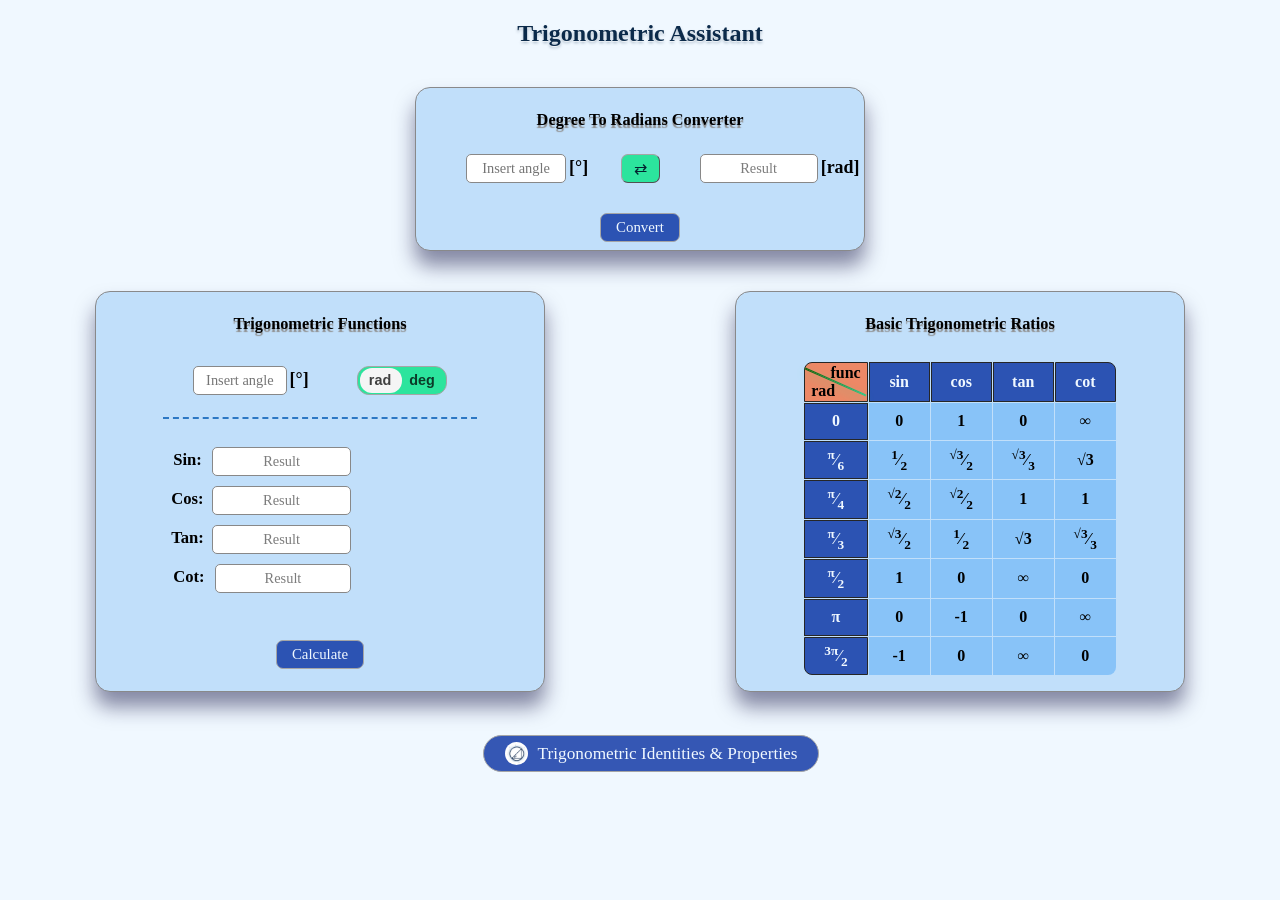
<file: index.html>
<!DOCTYPE html>
<html lang="en">
<head>
    <meta charset="UTF-8">
    <meta name="viewport" content="width=device-width, initial-scale=1.0">
    <title>Trigonometric Assistant</title>
    <link rel="icon" type="image/x-icon" href="./assets/icons/TrigonometricAssistantLogo-TransparentBG.png">
    <link rel="stylesheet" href="./styles/index.css">
    <link rel="stylesheet" href="./styles/style.css">
</head>
<body>
    <div class="pageHeaderContainer">
        <h2>Trigonometric Assistant</h2>
    </div>
    <div class="deg2radConverterMainContainer">
        <div class="headerConverterContainer">
            <h4 class="headerOfContainer" id="headerOfConverter">Degree To Radians Converter</h4>
        </div>
        <div class="angleConverterContainer" id="angleConverterContainer">
            <div class="inputContainer">
                <input type="text" class="angleInput" id="angleConverterInput" name="angleInput" placeholder="Insert angle" autocomplete="off">
                <!-- <span class="unit" id="angleInputUnitLabel">[rad]</span> -->
                <span class="unit" id="angleInputUnitLabel">[°]</span>
                <!-- <label for="deg2radInput" id="deg2radInputLabel">[°]</label> -->
            </div>
            <button type="button" id="swapBtn">⇄</button>
            <div class="resultContainer">
                <output for="angleInput" class="calculationResult" id="angleResult">Result</output>
                <!-- <span class="unit" id="angleResultUnitLabel">[°]</span> -->
                <span class="unit" id="angleResultUnitLabel">[rad]</span>
            </div>
        </div>
        <div class="convertBtnContainer" id="convertBtnContainer">
            <button type="button" class="getResultsBtn" id="convertBtn">Convert</button>
        </div>
    </div>
    <div class="trigFuncMainContainer">
        <div class="trigCalculationsContainer">
            <div class="headerCalculationsContainer">
                <h4 class="headerOfContainer">Trigonometric Functions</h4>
            </div>
            <div class="calculationsMainContainer">
                <div class="angleInputSetupContainer">
                    <div class="inputContainer">
                        <input type="text" class="angleInput" id="angleInputTrigFunc" name="angleInputTrigFunc" placeholder="Insert angle" autocomplete="off">
                        <span class="unit" id="angleInputTrigFuncUnitLabel">[°]</span>
                    </div>
                    <button type="button" class="switchAngleUnitBtn" aria-pressed="false" id="switchAngleUnitBtn">
                        <span class="unitLabelToggleBtn radUnitLabel">rad</span>
                        <span class="unitLabelToggleBtn degUnitLabel">deg</span>
                        <span class="slidingField"></span>
                    </button>
                </div>
                <div class="trigCalculatorResultsContainer">
                    <div class="resultContainer trigFuncResultContainer">
                        <span class="trigFuncLabel trigFuncLabelModified">Sin:</span>
                        <output for="angleInputTrigFunc" class="calculationResult resultTrigFunc" id="sin">Result</output>
                    </div>
                    <div class="resultContainer trigFuncResultContainer">
                        <span class="trigFuncLabel">Cos:</span>
                        <output for="angleInputTrigFunc" class="calculationResult resultTrigFunc" id="cos">Result</output>
                    </div>
                    <div class="resultContainer trigFuncResultContainer">
                        <span class="trigFuncLabel">Tan:</span>
                        <output for="angleInputTrigFunc" class="calculationResult resultTrigFunc" id="tan">Result</output>
                    </div>
                    <div class="resultContainer trigFuncResultContainer">
                        <span class="trigFuncLabel trigFuncLabelModified">Cot:</span>
                        <output for="angleInputTrigFunc" class="calculationResult resultTrigFunc" id="cot">Result</output>
                    </div>
                </div>
                <div class="calculateBtnContainer">
                    <button type="button" class="getResultsBtn" id="calculateTrigFuncBtn">Calculate</button>
                </div>
            </div>
        </div>
        <div class="trigCalculationsContainer">
            <div class="headerCalculationsContainer">
                <h4 class="headerOfContainer">Basic Trigonometric Ratios</h4>
            </div>
            <div class="calculationsMainContainer">
                <table class="trigonometricTable" id="trigonometricTable">
                    <tr>
                        <th id="specialCell">
                            <div class="trigTableLabelContainer">
                                <span class="s1">func</span>
                                <div class="rotatedDiv"></div>
                                <span class="s2">rad</span>
                            </div>
                        </th>
                        <th class="tableTrigHeader">sin</th>
                        <th class="tableTrigHeader">cos</th>
                        <th class="tableTrigHeader">tan</th>
                        <th class="tableTrigHeader">cot</th>
                    </tr>
                    <tr>
                        <th class="tableTrigHeader tableRowHeader">0</th>
                        <td>0</td>
                        <td>1</td>
                        <td>0</td>
                        <td>&infin;</td>
                    </tr>
                    <tr>
                        <th class="tableTrigHeader tableRowHeader">
                            <sup>&pi;</sup>&frasl;<sub>6</sub>
                        </th>
                        <td>
                            <sup>1</sup>&frasl;<sub>2</sub>
                        </td>
                        <td>
                            <sup>&radic;3</sup>&frasl;<sub>2</sub>
                        </td>
                        <td>
                            <sup>&radic;3</sup>&frasl;<sub>3</sub>
                        </td>
                        <td>&radic;3</td>
                    </tr>
                    <tr>
                        <th class="tableTrigHeader tableRowHeader">
                            <sup>&pi;</sup>&frasl;<sub>4</sub>
                        </th>
                        <td>
                            <sup>&radic;2</sup>&frasl;<sub>2</sub>
                        </td>
                        <td>
                            <sup>&radic;2</sup>&frasl;<sub>2</sub>
                        </td>
                        <td>1</td>
                        <td>1</td>
                    </tr>
                    <tr>
                        <th class="tableTrigHeader tableRowHeader">
                            <sup>&pi;</sup>&frasl;<sub>3</sub>
                        </th>
                        <td>
                            <sup>&radic;3</sup>&frasl;<sub>2</sub>
                        </td>
                        <td>
                            <sup>1</sup>&frasl;<sub>2</sub>
                        </td>
                        <td>&radic;3</td>
                        <td>
                            <sup>&radic;3</sup>&frasl;<sub>3</sub>
                        </td>
                    </tr>
                    <tr>
                        <th class="tableTrigHeader tableRowHeader">
                            <sup>&pi;</sup>&frasl;<sub>2</sub>
                        </th>
                        <td>1</td>
                        <td>0</td>
                        <td>&infin;</td>
                        <td>0</td>
                    </tr>
                    <tr>
                        <th class="tableTrigHeader tableRowHeader">&pi;</th>
                        <td>0</td>
                        <td>-1</td>
                        <td>0</td>
                        <td>&infin;</td>
                    </tr>
                    <tr>
                        <th class="tableTrigHeader tableRowHeader">
                            <sup>3&pi;</sup>&frasl;<sub>2</sub>
                        </th>
                        <td>-1</td>
                        <td>0</td>
                        <td>&infin;</td>
                        <td>0</td>
                    </tr>
                </table>
                
            </div>

        </div>
    </div>
    <div class="navigateToPageBtnContainer">
        <a href="trigIdentitiesProperties.html" alt="goToTrigProperties">
            <img src="./assets/icons/TrigonometricAssistantLogo.png" alt="TrigonometricAssistantLogo">
            <span>Trigonometric Identities & Properties</span>
        </a>
    </div>

    <script type="module" src="./scripts/main.js"></script>
</body>
</html>
</file>
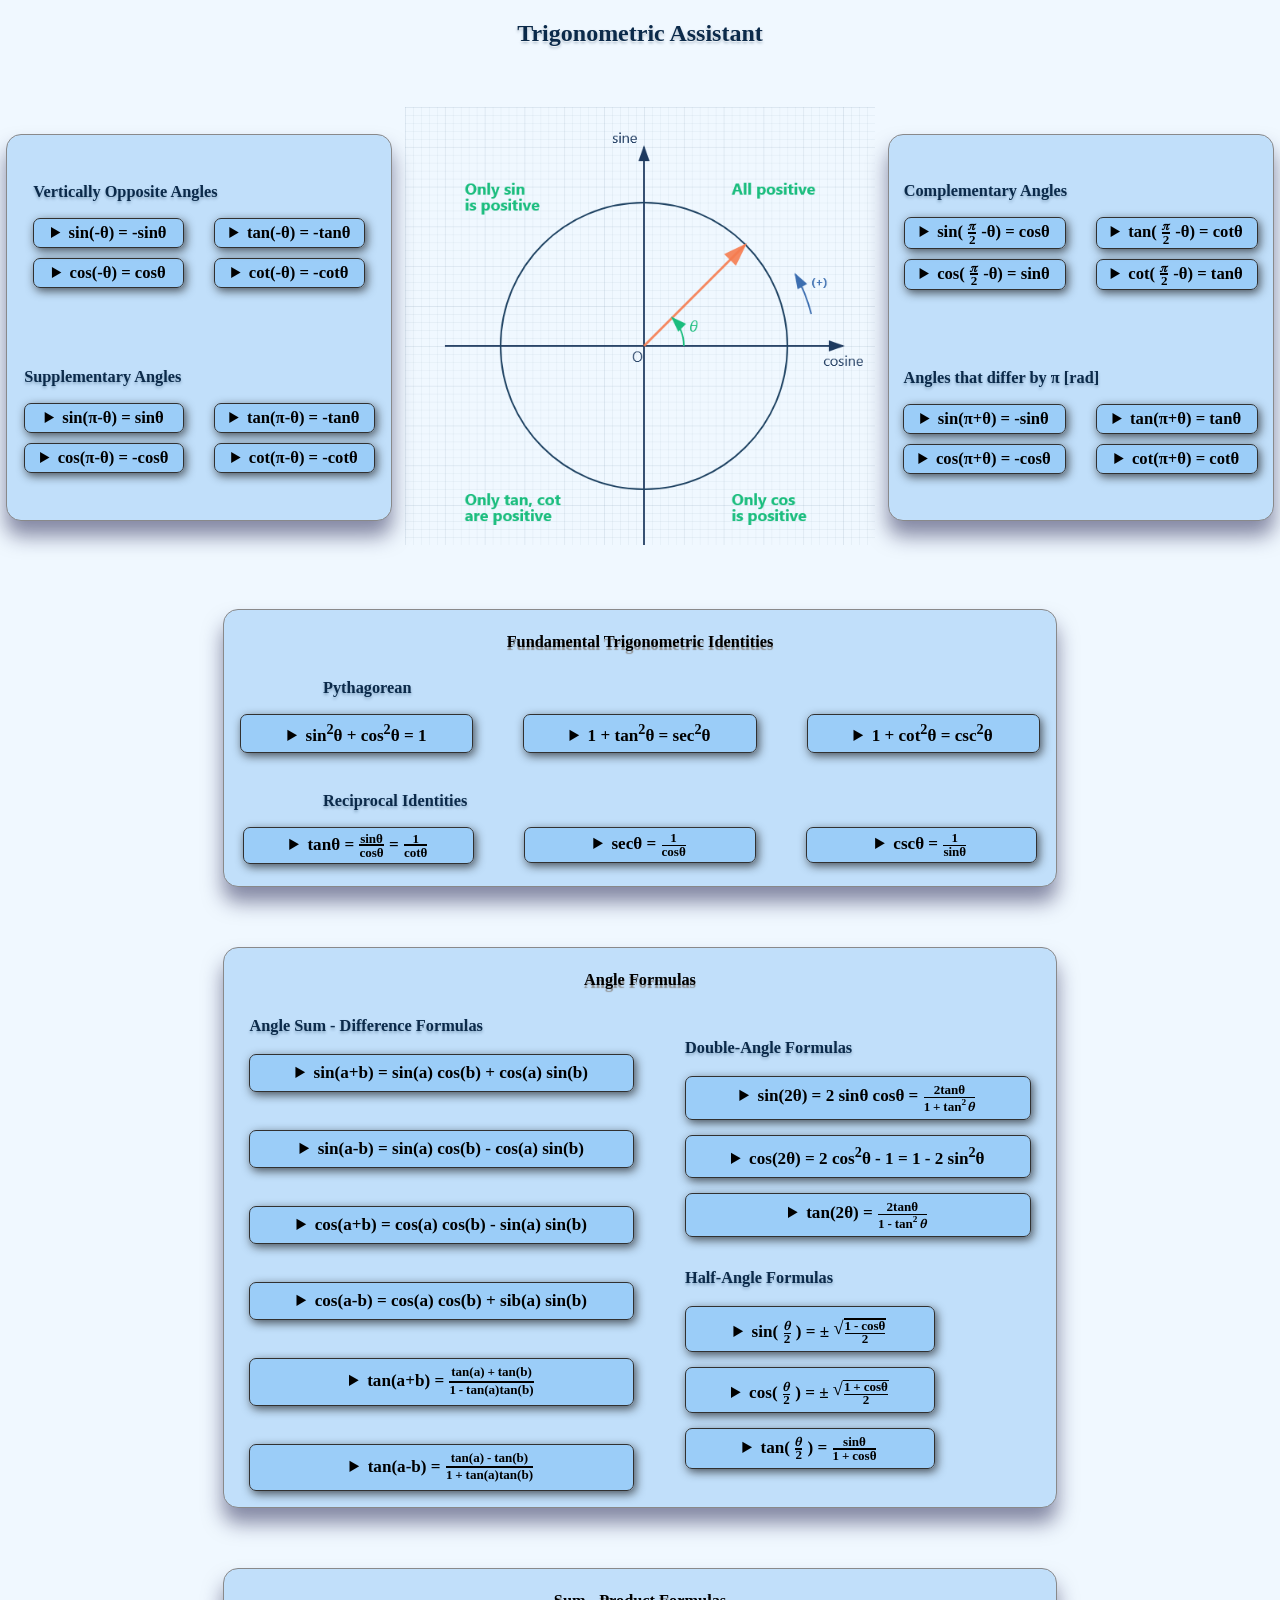
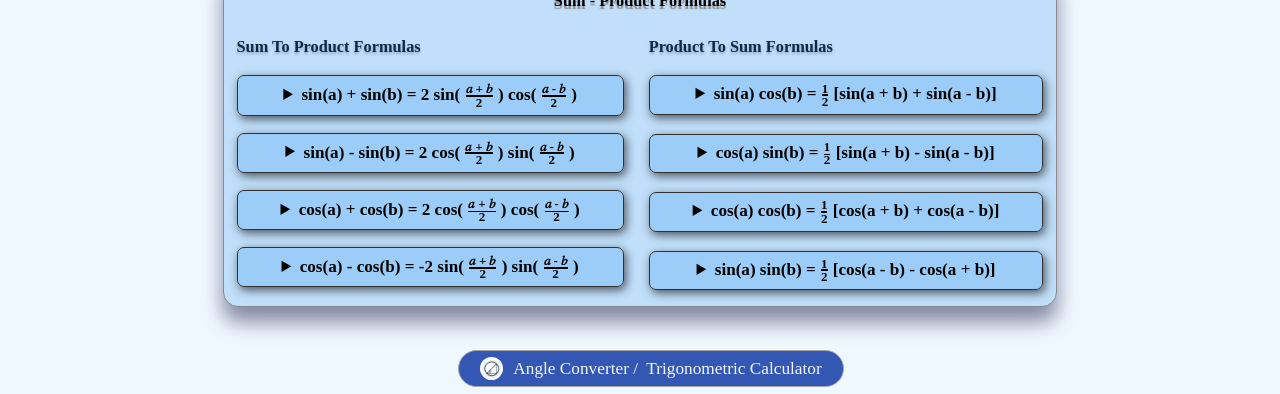
<file: trigIdentitiesProperties.html>
<!DOCTYPE html>
<html lang="en">
<head>
    <meta charset="UTF-8">
    <meta name="viewport" content="width=device-width, initial-scale=1.0">
    <title>Trigonometric Assistant</title>
    <link rel="icon" type="image/x-icon" href="./assets/icons/TrigonometricAssistantLogo-TransparentBG.png">
    <link rel="stylesheet" href="./styles/trigIdentitiesProperties.css">
    <link rel="stylesheet" href="./styles/style.css">
</head>
<body>
    <div class="pageHeaderContainer">
        <h2>Trigonometric Assistant</h2>
    </div>
    <div class="trigTheoryUnitCircleMainContainer">
        <div class="trigTheoryUnitCircleSectionContainer periodicityIdentitiesContainer">
            <div class="propertiesContainer">
                <span class="propertiesTitle">Vertically Opposite Angles</span>
                <ul class="trigIdsPropertiesList periodicityPropertiesList">
                    <li>sin(-θ) = -sinθ</li>
                    <li>cos(-θ) = cosθ</li>
                    <li>tan(-θ) = -tanθ</li>
                    <li>cot(-θ) = -cotθ</li>
                </ul>
            </div>
            <div class="propertiesContainer">
                <span class="propertiesTitle">Supplementary Angles</span>
                <ul class="trigIdsPropertiesList periodicityPropertiesList">
                    <li>sin(π-θ) = sinθ</li>
                    <li>cos(π-θ) = -cosθ</li>
                    <li>tan(π-θ) = -tanθ</li>
                    <li>cot(π-θ) = -cotθ</li>
                </ul>
            </div>
        </div>
        <div class="unitCircleContainer">
            <img src="./assets/images/UnitCircle.png" alt="UnitCircle.png">
        </div>
        <div class="trigTheoryUnitCircleSectionContainer periodicityIdentitiesContainer">
            <div class="propertiesContainer">
                <span class="propertiesTitle">Complementary Angles</span>
                <ul class="trigIdsPropertiesList periodicityPropertiesList">
                    <li>sin(
                        <math>
                            <mfrac>
                                <mrow>
                                    <mi>π</mi>
                                </mrow>
                                <mrow>
                                    <mn>2</mn>
                                </mrow>
                            </mfrac>
                        </math>
                        -θ) = cosθ</li>
                    <li>cos(
                        <math>
                            <mfrac>
                                <mrow>
                                    <mi>π</mi>
                                </mrow>
                                <mrow>
                                    <mn>2</mn>
                                </mrow>
                            </mfrac>
                        </math>
                        -θ) = sinθ</li>
                    <li>tan(
                        <math>
                            <mfrac>
                                <mrow>
                                    <mi>π</mi>
                                </mrow>
                                <mrow>
                                    <mn>2</mn>
                                </mrow>
                            </mfrac>
                        </math>
                        -θ) = cotθ</li>
                    <li>cot(
                        <math>
                            <mfrac>
                                <mrow>
                                    <mi>π</mi>
                                </mrow>
                                <mrow>
                                    <mn>2</mn>
                                </mrow>
                            </mfrac>
                        </math>
                        -θ) = tanθ</li>
                </ul>
            </div>
            <div class="propertiesContainer">
                <span class="propertiesTitle">Angles that differ by π [rad]</span>
                <ul class="trigIdsPropertiesList periodicityPropertiesList">
                    <li>sin(π+θ) = -sinθ</li>
                    <li>cos(π+θ) = -cosθ</li>
                    <li>tan(π+θ) = tanθ</li>
                    <li>cot(π+θ) = cotθ</li>
                </ul>
            </div>
        </div>

    </div>
    <div class="trigIdsPropertiesContainer wideContainer">
    <!-- <div class="trigTheorySectionContainer" id="fundamentalTrigIdentities"> -->
        <div class="headerPropertiesContainer">
            <h4 class="headerOfContainer">Fundamental Trigonometric Identities</h4>
        </div>
        <!-- <span class="">Fundamental Trigonometric Identities</span> -->
        <div class="fundamentalTrigIdentitiesContainer">
            <div class="propertiesContainer">
                <span class="propertiesTitle">Pythagorean</span>
                <ul class="trigIdsPropertiesList">
                    <li>
                        sin<sup>2</sup>θ + cos<sup>2</sup>θ = 1
                    </li>
                    <li>
                        1 + tan<sup>2</sup>θ = sec<sup>2</sup>θ
                    </li>
                    <li>
                        1 + cot<sup>2</sup>θ = csc<sup>2</sup>θ
                    </li>
                </ul>
            </div>
            <div class="propertiesContainer">
                <span class="propertiesTitle">Reciprocal Identities</span>
                <ul class="trigIdsPropertiesList">
                    <li>
                        tanθ = 
                        <math>
                            <mfrac>
                                <mrow>
                                    <mi>sinθ</mi>
                                </mrow>
                                <mrow>
                                    <mi>cosθ</mi>
                                </mrow>
                            </mfrac>
                        </math>
                        = 
                        <math>
                            <mfrac>
                                <mrow>
                                    <mn>1</mn>
                                </mrow>
                                <mrow>
                                    <mi>cotθ</mi>
                                </mrow>
                            </mfrac>
                        </math>
                    </li>
                    <li>
                        secθ = 
                        <math>
                            <mfrac>
                                <mrow>
                                    <mn>1</mn>
                                </mrow>
                                <mrow>
                                    <mi>cosθ</mi>
                                </mrow>
                            </mfrac>
                        </math>
                    </li>
                    <li>
                        cscθ = 
                        <math>
                            <mfrac>
                                <mrow>
                                    <mn>1</mn>
                                </mrow>
                                <mrow>
                                    <mi>sinθ</mi>
                                </mrow>
                            </mfrac>
                        </math>
                    </li>
                </ul>
            </div>
        </div>
    </div>
    <div class="trigIdsPropertiesContainer wideContainer">
        <div class="headerPropertiesContainer">
            <h4 class="headerOfContainer">Angle Formulas</h4>
        </div>
        <div class="angleFormulasContainer">
            <div class="sum-diffAngleFormulasContainer">
                <div class="propertiesContainer">
                    <span class="propertiesTitle">Angle Sum - Difference Formulas</span>
                    <ul class="trigIdsPropertiesList">
                        <li>
                            sin(a+b) = sin(a) cos(b) + cos(a) sin(b)
                        </li>
                        <li>
                            sin(a-b) = sin(a) cos(b) - cos(a) sin(b)
                        </li>
                        <li>
                            cos(a+b) = cos(a) cos(b) - sin(a) sin(b)
                        </li>
                        <li>
                            cos(a-b) = cos(a) cos(b) + sib(a) sin(b)
                        </li>
                        <li>
                            tan(a+b) = 
                            <math>
                                <mfrac>
                                    <mrow>
                                        <mi>tan(a)</mi>&nbsp;
                                        <mo>+</mo>&nbsp;
                                        <mi>tan(b)</mi>
                                    </mrow>
                                    <mrow>
                                        <mn>1</mn>&nbsp;
                                        <mo>-</mo>&nbsp;
                                        <mi>tan(a)</mi>&nbsp;
                                        <mi>tan(b)</mi>
                                    </mrow>
                                </mfrac>
                            </math>
                        </li>
                        <li>
                            tan(a-b) = 
                            <math>
                                <mfrac>
                                    <mrow>
                                        <mi>tan(a)</mi>&nbsp;
                                        <mo>-</mo>&nbsp;
                                        <mi>tan(b)</mi>
                                    </mrow>
                                    <mrow>
                                        <mn>1</mn>&nbsp;
                                        <mo>+</mo>&nbsp;
                                        <mi>tan(a)</mi>&nbsp;
                                        <mi>tan(b)</mi>
                                    </mrow>
                                </mfrac>
                            </math>    
                        </li>
                    </ul>
                </div>
            </div>
            <div class="half-doubleAngleFormulasContainer">
                <div class="propertiesContainer">
                    <span class="propertiesTitle">Double-Angle Formulas</span>
                    <ul class="trigIdsPropertiesList">
                        <li>
                            sin(2θ) = 2 sinθ cosθ = 
                            <math>
                                <mfrac>
                                    <mrow>
                                        <mn>2</mn>&nbsp;
                                        <mi>tanθ</mi>
                                    </mrow>
                                    <mrow>
                                        <mn>1</mn>&nbsp;
                                        <mo>+</mo> &nbsp;
                                        <msup>
                                            <mi>tan</mi>
                                            <mn>2</mn>
                                        </msup>
                                        <mi>θ</mi>
                                    </mrow>
                                </mfrac>
                            </math>    
                        </li>
                        <li>
                            cos(2θ) = 2 cos<sup>2</sup>θ - 1 = 1 - 2 sin<sup>2</sup>θ    
                        </li>
                        <li>
                            tan(2θ) = 
                            <math>
                                <mfrac>
                                    <mrow>
                                        <mn>2</mn>&nbsp;
                                        <mi>tanθ</mi>
                                    </mrow>
                                    <mrow>
                                        <mn>1</mn>&nbsp;
                                        <mo>-</mo>&nbsp;
                                        <msup>
                                            <mi>tan</mi>
                                            <mn>2</mn>
                                        </msup>
                                        <mi>θ</mi>
                                    </mrow>
                                </mfrac>
                            </math>    
                        </li>
                    </ul>
                </div>
                <div class="propertiesContainer">
                    <span class="propertiesTitle">Half-Angle Formulas</span>
                    <ul class="trigIdsPropertiesList">
                        <li>
                            sin(
                                <math>
                                    <mfrac>
                                        <mrow><mi>θ</mi></mrow>
                                        <mrow><mn>2</mn></mrow>
                                    </mfrac>
                                </math>
                            ) = &PlusMinus;
                            <math>
                                <msqrt>
                                    <mfrac>
                                        <mrow>
                                            <mn>1</mn>&nbsp;
                                            <mo>-</mo>&nbsp;
                                            <mi>cosθ</mi>
                                        </mrow>
                                        <mrow><mn>2</mn></mrow>
                                    </mfrac>
                                </msqrt>
                            </math>
                        </li>
                        <li>
                            cos(
                                <math>
                                    <mfrac>
                                        <mrow><mi>θ</mi></mrow>
                                        <mrow><mn>2</mn></mrow>
                                    </mfrac>
                                </math>
                            ) = &PlusMinus;
                            <math>
                                <msqrt>
                                    <mfrac>
                                        <mrow>
                                            <mn>1</mn>&nbsp;
                                            <mo>+</mo>&nbsp;
                                            <mi>cosθ</mi>
                                        </mrow>
                                        <mrow><mn>2</mn></mrow>
                                    </mfrac>
                                </msqrt>
                            </math>
                        </li>
                        <li>
                            tan(
                                <math>
                                    <mfrac>
                                        <mrow><mi>θ</mi></mrow>
                                        <mrow><mn>2</mn></mrow>
                                    </mfrac>
                                </math>
                            ) = 
                            <math>
                                <mfrac>
                                    <mrow><mi>sinθ</mi></mrow>
                                    <mrow>
                                        <mn>1</mn>&nbsp;
                                        <mo>+</mo>&nbsp;
                                        <mi>cosθ</mi>
                                    </mrow>
                                </mfrac>
                            </math>
                        </li>
                    </ul>
                </div>
            </div>
        </div>
        
    </div>    
    <div class="trigIdsPropertiesContainer wideContainer">
        <div class="headerPropertiesContainer">
            <h4 class="headerOfContainer">Sum - Product Formulas</h4>
        </div>
        <div class="sumProductFormulasContainer">
            <div class="propertiesContainer">
                <span class="propertiesTitle">Sum To Product Formulas</span>
                <ul class="trigIdsPropertiesList">
                    <li>
                        sin(a) + sin(b) = 2 sin(
                            <math>
                                <mfrac>
                                    <mrow>
                                        <mi>a</mi>&nbsp;
                                        <mo>+</mo>&nbsp;
                                        <mi>b</mi>
                                    </mrow>
                                    <mrow><mn>2</mn></mrow>
                                </mfrac>
                            </math>
                        ) cos(
                            <math>
                                <mfrac>
                                    <mrow>
                                        <mi>a</mi>&nbsp;
                                        <mo>-</mo>&nbsp;
                                        <mi>b</mi>
                                    </mrow>
                                    <mrow><mn>2</mn></mrow>
                                </mfrac>
                            </math>
                        )
                    </li>
                    <li>
                        sin(a) - sin(b) = 2 cos(
                            <math>
                                <mfrac>
                                    <mrow>
                                        <mi>a</mi>&nbsp;
                                        <mo>+</mo>&nbsp;
                                        <mi>b</mi>
                                    </mrow>
                                    <mrow><mn>2</mn></mrow>
                                </mfrac>
                            </math>
                        ) sin(
                            <math>
                                <mfrac>
                                    <mrow>
                                        <mi>a</mi>&nbsp;
                                        <mo>-</mo>&nbsp;
                                        <mi>b</mi>
                                    </mrow>
                                    <mrow><mn>2</mn></mrow>
                                </mfrac>
                            </math>
                        )
                    </li>
                    <li>
                        cos(a) + cos(b) = 2 cos(
                            <math>
                                <mfrac>
                                    <mrow>
                                        <mi>a</mi>&nbsp;
                                        <mo>+</mo>&nbsp;
                                        <mi>b</mi>
                                    </mrow>
                                    <mrow><mn>2</mn></mrow>
                                </mfrac>
                            </math>
                        ) cos(
                            <math>
                                <mfrac>
                                    <mrow>
                                        <mi>a</mi>&nbsp;
                                        <mo>-</mo>&nbsp;
                                        <mi>b</mi>
                                    </mrow>
                                    <mrow><mn>2</mn></mrow>
                                </mfrac>
                            </math>
                        )
                    </li>
                    <li>
                        cos(a) - cos(b) = -2 sin(
                            <math>
                                <mfrac>
                                    <mrow>
                                        <mi>a</mi>&nbsp;
                                        <mo>+</mo>&nbsp;
                                        <mi>b</mi>
                                    </mrow>
                                    <mrow><mn>2</mn></mrow>
                                </mfrac>
                            </math>
                        ) sin(
                            <math>
                                <mfrac>
                                    <mrow>
                                        <mi>a</mi>&nbsp;
                                        <mo>-</mo>&nbsp;
                                        <mi>b</mi>
                                    </mrow>
                                    <mrow><mn>2</mn></mrow>
                                </mfrac>
                            </math>
                        )
                    </li>
                </ul>
            </div>
            <div class="propertiesContainer">
                <span class="propertiesTitle">Product To Sum Formulas</span>
                <ul class="trigIdsPropertiesList">
                    <li>
                        sin(a) cos(b) = <math><mfrac><mrow><mn>1</mn></mrow><mrow><mn>2</mn></mrow></mfrac></math> [sin(a + b) + sin(a - b)]
                    </li>
                    <li>
                        cos(a) sin(b) = <math><mfrac><mrow><mn>1</mn></mrow><mrow><mn>2</mn></mrow></mfrac></math> [sin(a + b) - sin(a - b)]
                    </li>
                    <li>
                        cos(a) cos(b) = <math><mfrac><mrow><mn>1</mn></mrow><mrow><mn>2</mn></mrow></mfrac></math> [cos(a + b) + cos(a - b)]
                    </li>
                    <li>
                        sin(a) sin(b) = <math><mfrac><mrow><mn>1</mn></mrow><mrow><mn>2</mn></mrow></mfrac></math> [cos(a - b) - cos(a + b)]
                    </li>
                </ul>
            </div>
        </div>
    </div>
    <div class="navigateToPageBtnContainer">
        <a href="index.html" alt="goToConverter-Calculator">
            <img src="./assets/icons/TrigonometricAssistantLogo.png" alt="TrigonometricAssistantLogo">
            <span>Angle Converter / &nbsp;Trigonometric Calculator</span>
        </a>
    </div>
</body>
</html>
</file>
<file: styles/index.css>
.deg2radConverterMainContainer{
    margin-top: 20px;
    width: 35%;
    border: solid rgb(137, 137, 138);
    border-width: 0.001em;
    border-radius: 15px;
    background-color: rgb(193, 223, 250);
    box-shadow: 0 15px 20px rgba(25, 25, 73, 0.5);
    display: flex;
    flex-direction: column;
    align-items: center;
}

.angleConverterContainer{ 
    /* display: flex; */
    /* flex-direction: row; */
    /* justify-content: space-evenly; */
    display: grid;
    grid-template-columns: 1fr auto 1fr;
    width: 100%;
    padding: 3px 0 10px;
    /* padding: 3px 5px 10px; */
    /* border: solid; */
}

.inputContainer{
    /* border: solid; */
    display: flex;
    justify-content: flex-start;
    padding: 0;
    /* padding: 0 40px; */
}

.angleConverterContainer .inputContainer{
    padding-left: 50px;
}

.angleInput{
    /* width: 110px; */
    width: 57%;
    border: 1px solid #888;
    border-radius: 5px;
    background-color: white;
    text-align: center;
    font-family: inherit;
    font-size: 0.9rem;
    outline: 0;
    padding: 5px;
}

.angleConverterContainer .angleInput{
    max-width: 130px;
}

.input-error{
    border: 1px solid rgb(255, 0, 0);
    color: rgb(255, 0, 0);
}

.input-error::placeholder{
    color: rgb(255, 0, 0);
    opacity: 0.5;
}

.unit{
    font-size: 1.12em;
    font-weight: 580;
    margin-top: 3px;
    margin-left: 3px;
}

.resultContainer{
    /* border: solid; */
    display: flex;
    justify-content: center;
    padding: 0;
    /* padding: 0 30px 0 40px; */
}

.angleConverterContainer .resultContainer{
    justify-content: flex-start;
    padding-left: 40px;
}

.calculationResult{
    display: flex;
    justify-content: center;
    /* width: 40px; */
    width: 22%;
    border: 1px solid #888;
    border-radius: 5px;
    background-color: white;
    text-align: center;
    padding: 5px 40px;
    color: #7c7c7c;
    font-size: 0.9rem;
    font-family: inherit;
}

.angleConverterContainer .calculationResult{
    max-width: 48px;
}

.successfullyCalculated{
    color: #000000;
}

#swapBtn{
    /* margin-left: 5px; */
    /* margin-right: 15px; */
    border-width: 0.1ch;
    border-color: rgb(165, 165, 165);
    border-radius: 7px;
    background-color: rgb(44, 228, 157);
    color: rgb(3, 35, 48);
    padding: 1px 12px;
    font-size: 1rem;
    cursor: pointer;
}

#swapBtn:hover{
    background-color: rgb(30, 210, 140);
    box-shadow: 0 4px 10px rgba(44, 228, 157, 0.4);
}

.convertBtnContainer{
    /* border: solid; */
    /* display: block; */
    margin-top: 20px;
    margin-bottom: 5px;
    /* padding-right: 3px; */
    padding-bottom: 3px;
}

.getResultsBtn{
    background-color: rgba(9, 50, 163, 0.808);
    color: aliceblue;
    padding: 5px 15px;
    font-size: 0.93rem;
    font-family: inherit;
    border: 1px solid rgb(165, 165, 165);
    /* border: 0.1ch;
    border-color: rgb(165, 165, 165); */
    border-radius: 7px;
    cursor: pointer;
    transition: 
        background-color 0.2s ease,
        transform 0.15s ease,
        box-shadow 0.15s ease;
}

.getResultsBtn:hover{
    background-color: rgba(9, 50, 163, 1);
    box-shadow: 0 4px 10px rgba(9, 50, 163, 0.35);
    transform: translateY(-1px);
}

.trigFuncMainContainer .trigCalculationsContainer{
    width: 35%;
}

.calculationsMainContainer{
    /* border: solid; */
    width: 70%;
    padding: 3px;
    margin-top: 7px;
    /* position: relative; */
    /* display: flex;
    flex-direction: column;
    justify-content: center; */
}

.angleInputSetupContainer{
    /* border: solid; */
    display: flex;
    flex-direction: row;
    justify-content: space-between;
    gap: 13px;
    /* position: relative; */
    padding-right: 30px;
}

.angleInputSetupContainer .inputContainer{
    padding-left: 30px;
}

#angleInputTrigFunc{
    /* width: 110px; */
    width: 54%;
}

.switchAngleUnitBtn{
    border: 1px solid rgb(165, 165, 165);
    border-radius: 12px;
    /* background-color: rgba(9, 97, 6, 0.829); */
    background-color: rgb(44, 228, 157);
    /* color: aliceblue; */
    color: rgba(0, 0, 0, 0.74);
    padding: 1px 2px;
    position: relative;
    cursor: pointer;
    display: flex;
    align-items: center;
    transition: 
        background-color 0.1s ease,
        box-shadow 0.1s ease;
}

.switchAngleUnitBtn:hover{
    background-color: rgb(30, 210, 140);
    box-shadow: 2px 6px 8px rgba(44, 228, 157, 0.4);
}

.unitLabelToggleBtn{
    /* border: solid; */
    font-size: 1.08em;
    font-weight: 600;
    padding: 3px 9px;
    width: 50%;
    position: relative;
    z-index: 1;
    border-radius: 12px;
}

.slidingField{
    /* border: 1px solid red; */
    border: none;
    width: 48%;
    height: 94%;
    border-radius: 12px;
    position: absolute;
    top: 1px;
    left: 2px;
    background-color: whitesmoke;
    z-index: auto;
    transition: 
        background-image 0.1s ease,
        box-shadow 0.1s ease;
}

.slidingField.btn-is-hovered{
    /* background-color: rgb(255, 148, 109); */
    /* background-image: linear-gradient(to right, rgb(255, 101, 45), rgb(252, 164, 132)); */
    background-image: linear-gradient(to right, rgb(253, 109, 57), rgb(252, 164, 132));
    box-shadow: 0 0px 4px rgb(146, 65, 36);
}

.slidingField.btn-is-hovered.animationDegPressed{
    animation: slideRight 0.4s ease;
}

.slidingField.btn-is-hovered.animationRadPressed{
    animation: slideLeft 0.4s ease;
}

@keyframes slideRight{
    0% {
        transform: translateX(0);
    }

    50%{
        transform: translateX(10px);
    }

    100% {
        transform: translateX(0);
    }
}

@keyframes slideLeft{
    0% {
        transform: translateX(0);
    }

    50%{
        transform: translateX(-10px);
    }

    100%{
        transform: translateX(0);
    }
}

.slidingField.toggled{
    left: auto;
    right: 2px;
}

.trigCalculatorResultsContainer{
    /* border: solid; */
    border-top: 2px dashed #2d78c4;
    margin: 22px 0 22px;
    padding: 28px 0 15px;
    display: flex;
    flex-direction: column;
    align-items: flex-start;
}

.trigFuncResultContainer{
    /* border: solid; */
    width: 60%;
    margin-bottom: 10px;
    padding: 0 0;
}

.trigFuncLabel{
    /* border: solid; */
    font-size: 1.04em;
    font-weight: 590;
    padding: 3px 8px;
}

.trigFuncLabelModified{
    padding: 3px 10px;
}

.trigFuncResultContainer .resultTrigFunc{
    /* width: 70px; */
    width: 33%;
    /* max-width: 90px; */
}

.calculateBtnContainer{
    /* border: solid; */
    display: flex;
    justify-content: center;
    /* margin-bottom: 5px; */
    /* padding-bottom: 2px; */
    /* margin-top: 5px; */
}

.trigonometricTable{
    width: 100%;
    border: none;
    /* border-collapse: collapse; */
    border-spacing: 1px;
    margin-bottom: 12px;
    margin-top: -5px
}

.trigonometricTable tr:first-child th:first-child{
    border-top-left-radius: 8px;
}

.trigonometricTable tr:first-child th:last-child{
    border-top-right-radius: 8px;
}

.trigonometricTable tr:last-child th{
    border-bottom-left-radius: 8px;
}

.trigonometricTable tr:last-child td:last-child{
    border-bottom-right-radius: 8px;
}

.trigonometricTable th, td{
    border: 1px solid hsl(0, 0%, 15%);
    padding: 5px 0;
    text-align: center;
    height: 25px;
    width: 29px;
}

.trigonometricTable th{
    background-color: rgba(9, 50, 163, 0.808);
    color: aliceblue;
    /* box-shadow: 0 4px 10px rgba(9, 50, 163, 0.35); */
}

/* .trigonometricTable th:hover{
    background-color: rgba(9, 50, 163, 1);
} */

#specialCell{
    background-color: rgba(245, 123, 79, 0.863);
    color: rgb(0, 0, 0);
}

.tableTrigHeader{
    transition: 
        background-color 0.1s ease,
        /* transform 0.1s ease */
        box-shadow 0.1s ease;
}

.trigonometricTable td{
    background-color: rgba(136, 195, 248, 1);
    /* background-color: rgb(150, 210, 255); */
    font-weight: 600;
    border: thin;
    transition: 
        background-color 0.1s ease,
        transform 0.1s ease,
        box-shadow 0.1s ease;
}

.trigonometricTable td.is-highlighted{
    background-color: rgb(83, 175, 255);
    transform: translateY(-1px);
    box-shadow: 0 8px 20px rgba(0, 0, 0, 0.18);
}

.tableTrigHeader.is-highlighted{
    background-color: rgba(9 ,50, 163, 1);
    /* transform: translateY(-1px); */
    box-shadow: 0 8px 20px rgba(0, 0, 0, 0.18);
}

/* .trigonometricTable td:hover{
    background-color: rgb(83, 175, 255);
    transform: translateY(-1px);
    box-shadow: 0 8px 20px rgba(0, 0, 0, 0.18);
} */

/* .trigonometricTable tr:hover{
    background-color: rgba(9, 50, 163, 1);
} */

.trigTableLabelContainer{
    /* border: solid; */
    margin: -5px 0;
    display: flex;
    flex-direction: column;
    align-items: center;
    position: relative;
    /* overflow: hidden; */
}

.rotatedDiv{
    /* border: 1px solid rgb(0, 0, 0); */
    border: 1px solid;
    border-image: linear-gradient(to right, rgb(9, 97, 6), rgb(30, 210, 140)) 1;
    /* box-shadow: 2px 1px 2px rgb(41, 41, 41); */
    box-shadow: 2px 4px 10px rgba(44, 228, 157, 0.4);
    transform: rotate(24deg);
    width: 106%;
}

.trigTableLabelContainer .s1{
    align-self: flex-end;
    transform: translate(-6px, 1px);
}

.trigTableLabelContainer .s2{
    align-self: flex-start;
    transform: translate(6px, -1px);  
}
</file>
<file: styles/style.css>
body{
    font-family: Cambria, Cochin, Georgia, Times, 'Times New Roman', serif;
    background-color: aliceblue;
    margin: 0;
    display: flex;
    flex-direction: column;
    align-items: center;
}

.pageHeaderContainer h2{
    /* font-size: 1.6em; */
    color: #0b2a4a;
    text-shadow:
        0 1px 0 rgba(255,255,255,0.6),
        0 2px 3px rgba(11, 42, 74, 0.3);
    /* text-shadow: 0 3px 1px hsl(0, 0%, 56%); */
}

.headerOfContainer{
    font-size: 1.02rem;
    text-shadow: 0 3px 1px hsl(0, 0%, 56%);
}

.trigFuncMainContainer, .trigTheoryUnitCircleMainContainer{
    /* border: solid; */
    display: flex;
    flex-direction: row;
    justify-content: space-around;
    /* align-items: center; */
    width: 100%;
    margin-top: 40px;
    /* justify-content: center; */
}

.trigCalculationsContainer, .trigTheoryUnitCircleSectionContainer, .trigIdsPropertiesContainer{
    /* width: 35%; */
    /* Remember to define calculations container*/
    border: solid rgb(137, 137, 138);
    border-width: 0.001em;
    border-radius: 15px;
    background-color: rgb(193, 223, 250);
    box-shadow: 0 15px 20px rgba(25, 25, 73, 0.5);
    display: flex;
    flex-direction: column;
    align-items: center;
}

.navigateToPageBtnContainer{
    /* border: solid; */
    margin-top: 43px;
    margin-bottom: 7px;
}

.navigateToPageBtnContainer a{
    width: 100%;
    padding: 6px 10px;
    display: flex;
    flex-direction: row;
    justify-content: center;
    align-items: center;
    background: rgba(9, 50, 163, 0.808);
    border: 1px solid rgb(165, 165, 165);
    border-radius: 25px;
    color: aliceblue;
    text-decoration: none;
    font-size: 1.08rem;
    transition:
        background-color 0.15s ease,
        transform 0.1s ease,
        box-shadow 0.1s ease;
}

.navigateToPageBtnContainer a:hover{
    background-color: rgba(9, 50, 163, 1);
    box-shadow: 0 4px 10px rgba(9, 50, 163, 0.35);
    transform: translateY(-1px);
}

.navigateToPageBtnContainer a img{
    width: 23px;
    height: 23px;
    border-radius: 50%;
    margin-right: 10px;
}
</file>
<file: styles/trigIdentitiesProperties.css>
.periodicityIdentitiesContainer{
    padding-top: 15px;
    width: 30%;
    height: 370px;
    align-self: center;
    display: flex;
    flex-direction: column;
    justify-content: space-around;
}

.propertiesContainer{
    /* border: solid; */
    display: flex;
    flex-direction: column;
    align-items: flex-start;
    padding: 5px 10px 0;
}

.propertiesTitle{
    font-size: 1.02rem;
    font-weight: 700;
    color: #0b2a4a;
    text-shadow: 0 2px 3px rgba(11, 42, 74, 0.3);
}

.trigIdsPropertiesList{
    list-style-type: disclosure-closed;
    list-style-position: inside;
    /* border: solid; */
    padding: 0;
}

.trigIdsPropertiesList li{
    text-align: center;
    font-size: 1.04rem;
    font-weight: 600;
    text-wrap: nowrap;
    border: 1px solid rgb(49, 49, 49);
    border-radius: 7px;
    padding: 4px 14px;
    /* background-color: rgb(168, 215, 255); */
    background-color: rgba(136, 195, 248, 0.65);
    box-shadow: 2px 3px 10px rgba(17, 17, 17, 0.678);
    transition:
        background-color 0.1s ease,
        transform 0.1s ease,
        scale 0.1s ease;
    /* cursor:default; */
}

.trigIdsPropertiesList li:not(:last-child){
    margin-bottom: 10px;
}

.trigIdsPropertiesList li:hover{
    /* background-color: rgb(131, 197, 255); */
    background-color: rgba(83, 175, 255, 0.9);
    transform: translateY(-1px);
    scale: 1.05;
}

.trigIdsPropertiesList li math{
    font-size: 1.15rem;
    font-weight: 600;
}

.periodicityPropertiesList{
    column-count: 2;
    column-gap: 30px;
}

.unitCircleContainer img{
    width: 470px;
    /* height: 470px; */
}

.wideContainer{
    width: 65%;
    margin-top: 60px;
}

/* body .wideContainer:nth-child(3){
    margin-top: 70px;
} */

.fundamentalTrigIdentitiesContainer{
    /* border: solid; */
    width: 100%;
    display: flex;
    flex-direction: column;
}

.fundamentalTrigIdentitiesContainer .propertiesContainer:not(:last-child){
    margin-bottom: 10px;
}

.fundamentalTrigIdentitiesContainer .propertiesTitle{
    transform: translateX(89px);
}

.fundamentalTrigIdentitiesContainer .trigIdsPropertiesList{
    column-count: 3;
    column-gap: 50px;
    align-self: center;
}

.fundamentalTrigIdentitiesContainer .trigIdsPropertiesList li{
    padding: 6px 45px;
}

.fundamentalTrigIdentitiesContainer .trigIdsPropertiesList li,
.angleFormulasContainer .trigIdsPropertiesList li,
.sumProductFormulasContainer .trigIdsPropertiesList li{
    font-size: 1.07rem;
}

.angleFormulasContainer{
    width: 100%;
    display: flex;
    flex-direction: row;
    justify-content: space-around;
}

.angleFormulasContainer .trigIdsPropertiesList{
    margin-top: 18px;
}

.sum-diffAngleFormulasContainer .trigIdsPropertiesList li{
    padding: 8px 45px;
}

.sum-diffAngleFormulasContainer .trigIdsPropertiesList li:not(:last-child){
    margin-bottom: 38px;
}

.half-doubleAngleFormulasContainer{
    display: flex;
    flex-direction: column;
    justify-content: center;
    gap: 10px;
}

.half-doubleAngleFormulasContainer .trigIdsPropertiesList li{
    padding: 8px 45px
}

.half-doubleAngleFormulasContainer .trigIdsPropertiesList li:not(:last-child){
    margin-bottom: 15px;
}

.sumProductFormulasContainer{
    width: 100%;
    display: flex;
    flex-direction: row;
    justify-content: space-around;
}

.sumProductFormulasContainer .trigIdsPropertiesList{
    margin-top: 18px;
}

.sumProductFormulasContainer .trigIdsPropertiesList li{
    padding: 8px 43px;
}

.sumProductFormulasContainer .trigIdsPropertiesList li:not(:last-child){
    margin-bottom: 17px;
}

.sumProductFormulasContainer .propertiesContainer:last-child .trigIdsPropertiesList li:not(:last-child){
    margin-bottom: 19px;
}
</file>
